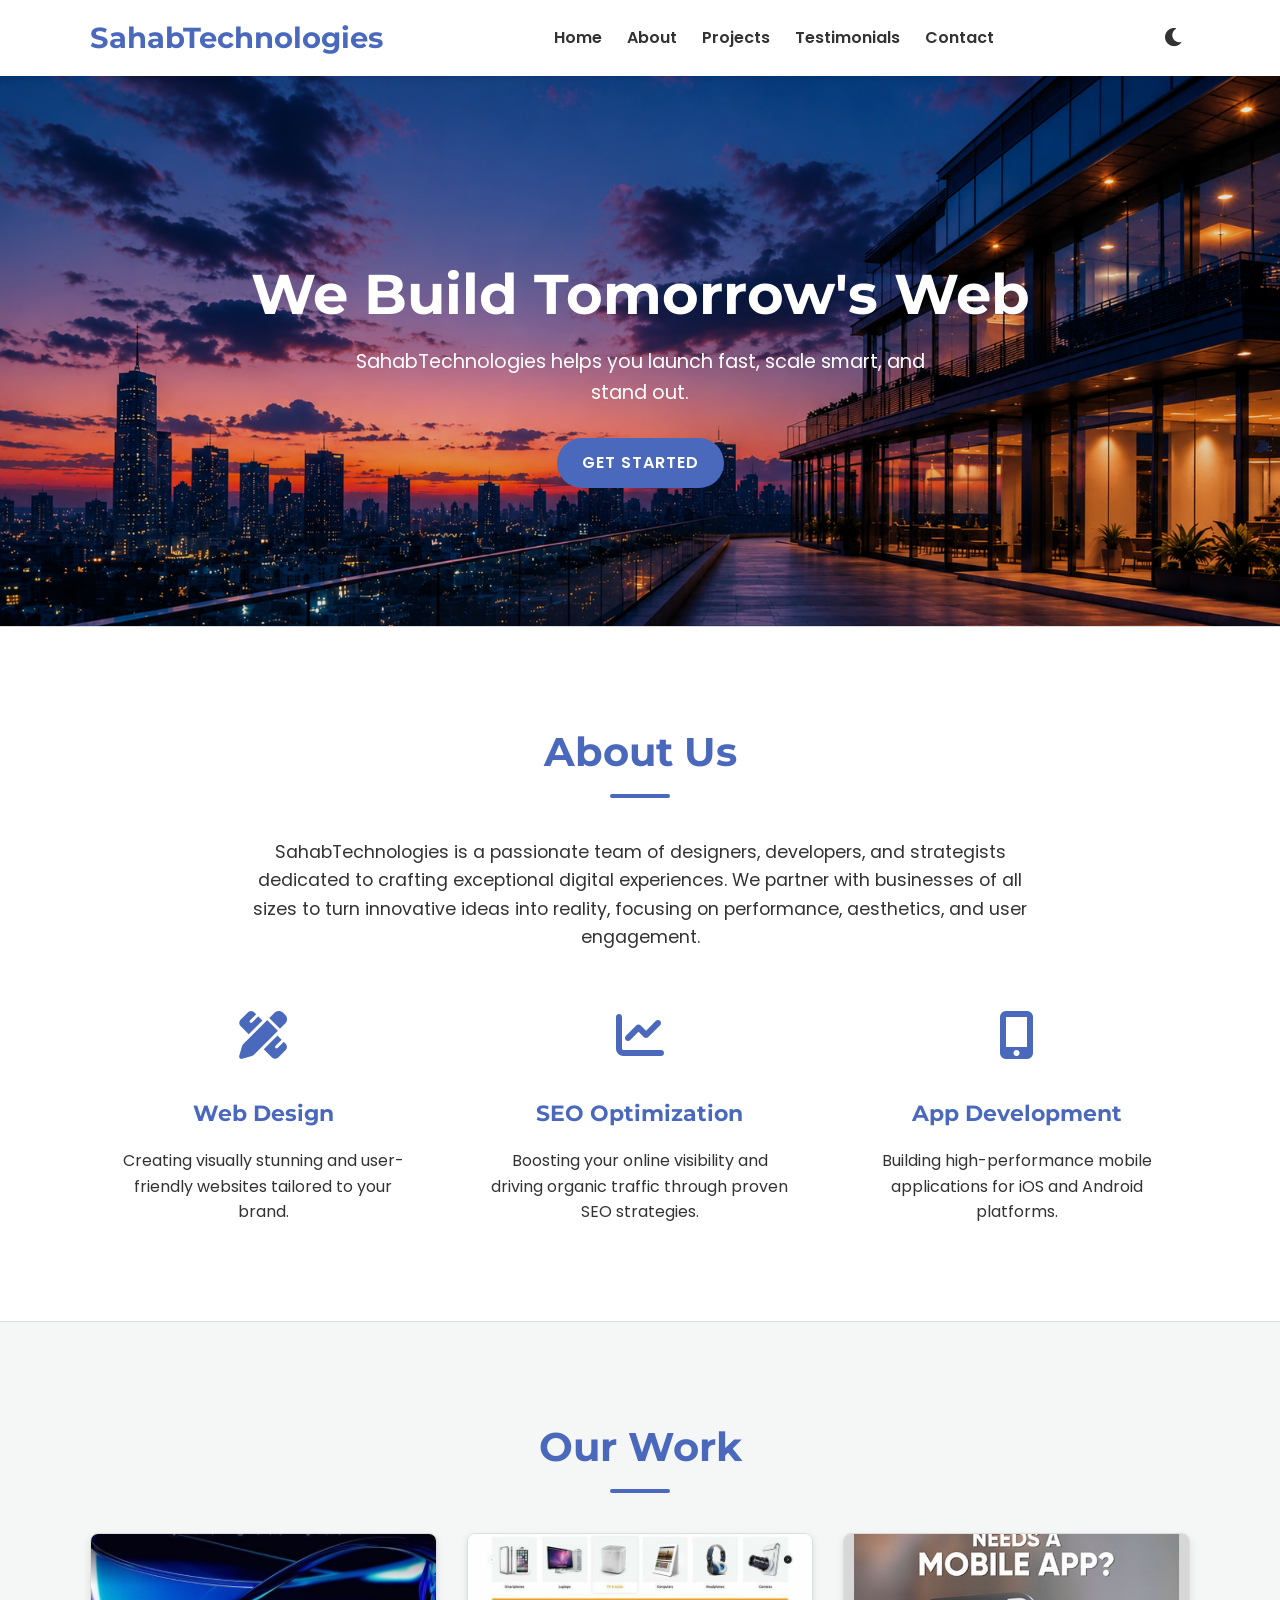
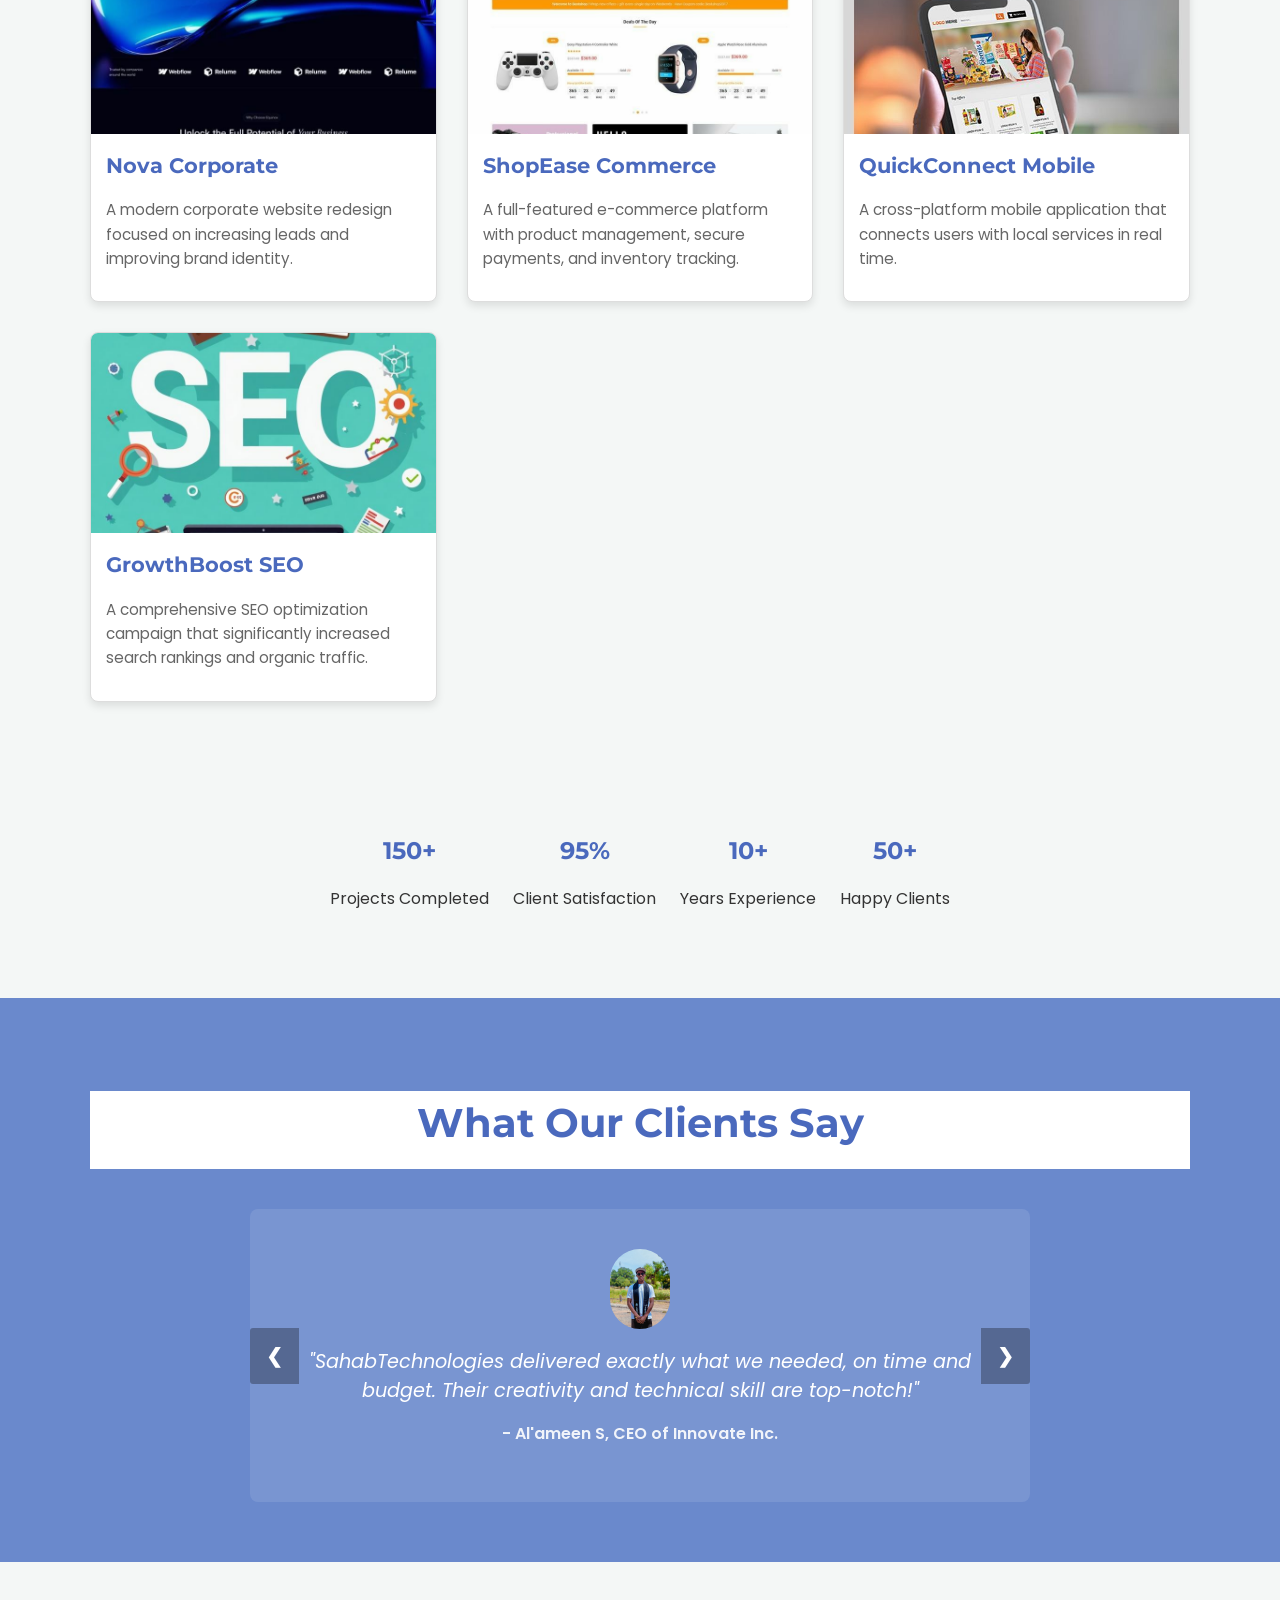
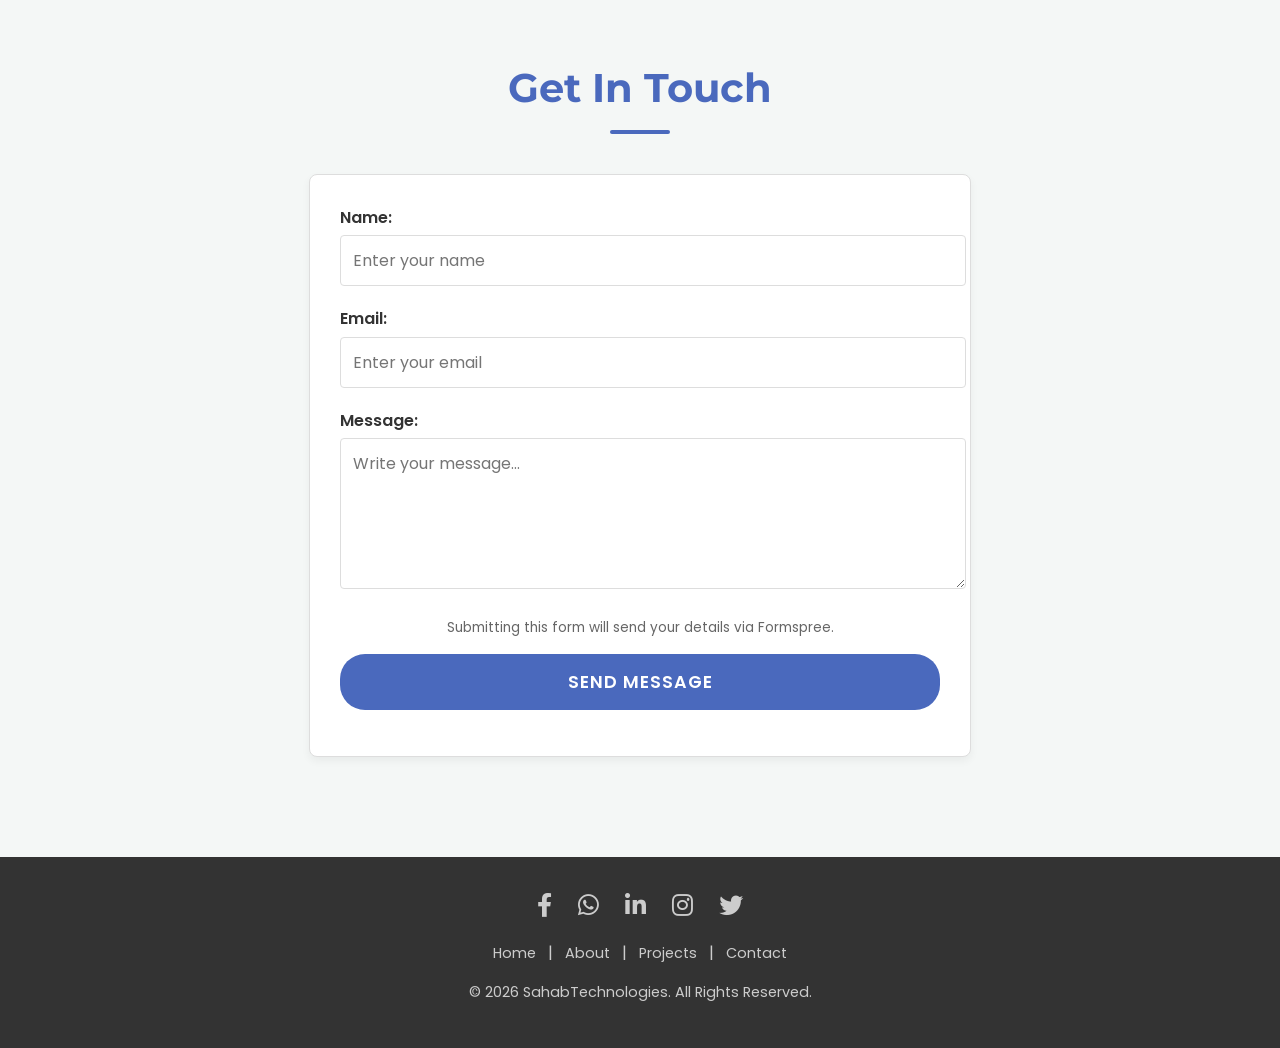
<file: index.html>
<!DOCTYPE html>
<html lang="en">

<head>
    <meta charset="UTF-8">
    <meta name="viewport" content="width=device-width, initial-scale=1.0">
    <meta name="description"
        content="SahabTechnologies - We build tomorrow's web. Digital agency specializing in web design, SEO, and app development.">
    <meta name="author" content="SahabTechnologies">

    <meta name="keywords" content="Web Design, Website Development, SEO, Mobile Apps, Nigeria, Digital Agency">

    <meta property="og:title" content="SahabTechnologies">

    <meta property="og:description" content="We Build Tomorrow's Web">

    <meta property="og:image" content="images/preview.jpg">

    <title>SahabTechnologies - Building Tomorrow's Web</title>

    <link rel="preconnect" href="https://fonts.googleapis.com">
    <link rel="preconnect" href="https://fonts.gstatic.com" crossorigin>
    <link href="https://fonts.googleapis.com/css2?family=Montserrat:wght@700&family=Poppins:wght@400;600&display=swap"
        rel="stylesheet">

    <link rel="stylesheet" href="https://cdnjs.cloudflare.com/ajax/libs/font-awesome/6.0.0-beta3/css/all.min.css">

    <link rel="icon" href="images/favicon.png" type="image/png">
    <link rel="stylesheet" href="style.css">
</head>

<body>

    <div id="loader">
        <div class="spinner"></div>
    </div>

    <header id="header">
        <nav class="container" aria-label="Main Navigation">
            <a href="#hero" class="logo">SahabTechnologies</a>
            <ul class="nav-links">
                <li><a href="#hero">Home</a></li>
                <li><a href="#about">About</a></li>
                <li><a href="#projects">Projects</a></li>
                <li><a href="#testimonials">Testimonials</a></li>
                <li><a href="#contact">Contact</a></li>
            </ul>
            <button id="theme-toggle" aria-label="Toggle dark mode">
                <i class="fas fa-moon"></i> <i class="fas fa-sun" style="display: none;"></i> </button>
            <button id="mobile-menu-toggle" aria-label="Toggle menu">☰</button>
        </nav>
    </header>

    <section id="hero" class="hero-section">
        <div class="overlay"></div>

        <div class="container hero-content fade-in">
            <h1>We Build Tomorrow's Web</h1>

            <p>
                SahabTechnologies helps you launch fast, scale smart,
                and stand out.
            </p>

            <a href="#contact" class="cta-button">
                Get Started
            </a>
        </div>
    </section>

    <section id="about" class="about-section">
        <div class="container">
            <h2 class="section-title">About Us</h2>
            <p class="about-description animate-on-scroll">
                SahabTechnologies is a passionate team of designers, developers, and strategists dedicated to crafting
                exceptional digital experiences. We partner with businesses of all sizes to turn innovative ideas into
                reality, focusing on performance, aesthetics, and user engagement.
            </p>
            <div class="services-grid animate-on-scroll">
                <div class="service-item">
                    <i class="fas fa-pencil-ruler service-icon"></i>
                    <h3>Web Design</h3>
                    <p>Creating visually stunning and user-friendly websites tailored to your brand.</p>
                </div>
                <div class="service-item">
                    <i class="fas fa-chart-line service-icon"></i>
                    <h3>SEO Optimization</h3>
                    <p>Boosting your online visibility and driving organic traffic through proven SEO strategies.</p>
                </div>
                <div class="service-item">
                    <i class="fas fa-mobile-alt service-icon"></i>
                    <h3>App Development</h3>
                    <p>Building high-performance mobile applications for iOS and Android platforms.</p>
                </div>
            </div>
        </div>
    </section>

    <section id="projects" class="projects-section">
        <div class="container">
            <h2 class="section-title">Our Work</h2>
            <div class="projects-grid">
                <div class="project-card animate-on-scroll">
                    <img src="project-1.jpeg" alt="Project Alpha Screenshot" loading="lazy">
                    <h3>Nova Corporate</h3>
                    <p>A modern corporate website redesign focused on increasing leads and improving brand identity.</p>
                </div>
                <div class="project-card animate-on-scroll">
                    <img src="project-2.jpeg" alt="Project Beta Screenshot" loading="lazy">
                    <h3>ShopEase Commerce</h3>
                    <p>A full-featured e-commerce platform with product management, secure payments, and inventory
                        tracking.</p>
                </div>
                <div class="project-card animate-on-scroll">
                    <img src="project-3.jpeg" alt="Project Gamma Screenshot" loading="lazy">
                    <h3>QuickConnect Mobile</h3>
                    <p>A cross-platform mobile application that connects users with local services in real time.</p>
                </div>
                <div class="project-card animate-on-scroll">
                    <img src="project-4.jpeg" alt="Project Delta Screenshot" loading="lazy">
                    <h3>GrowthBoost SEO</h3>
                    <p>A comprehensive SEO optimization campaign that significantly increased search rankings and
                        organic traffic.</p>
                </div>
            </div>
        </div>
    </section>

    <section class="stats">

        <div>
            <h2>150+</h2>
            <p>Projects Completed</p>
        </div>

        <div>
            <h2>95%</h2>
            <p>Client Satisfaction</p>
        </div>

        <div>
            <h2>10+</h2>
            <p>Years Experience</p>
        </div>

        <div>
            <h2>50+</h2>
            <p>Happy Clients</p>
        </div>

    </section>

    <section id="testimonials" class="testimonials-section">
        <div class="container">
            <h2 class="section-title">What Our Clients Say</h2>
            <div class="testimonial-slider animate-on-scroll">
                <div class="testimonial-container">
                    <div class="testimonial active">
                        <img src="client-1.jpg" alt="Al'ameen S" class="client-photo">

                        <p class="quote">"SahabTechnologies delivered exactly what we needed, on time and budget. Their
                            creativity and technical skill are top-notch!"</p>
                        <p class="client">- Al'ameen S, CEO of Innovate Inc.</p>
                    </div>
                    <div class="testimonial">
                        <img src="client-2.jpg" alt="Umar S" class="client-photo">

                        <p class="quote">"Working with SahabTechnologies was a breeze. They understood our vision and
                            translated
                            it into a beautiful, functional website."</p>
                        <p class="client">- Umar S, Marketing Director at BizCorp</p>
                    </div>
                    <div class="testimonial">
                        <img src="client-3.jpg" alt="Saleh M S" class="client-photo">

                        <p class="quote">"The SEO results exceeded our expectations. Our online presence has never been
                            stronger thanks to SahabTechnologies."</p>
                        <p class="client">- Saleh M, Founder of Startup Hub</p>
                    </div>
                </div>
                <button class="testimonial-nav prev" aria-label="Previous testimonial">&#10094;</button>
                <button class="testimonial-nav next" aria-label="Next testimonial">&#10095;</button>
            </div>
        </div>
    </section>

    <section id="contact" class="contact-section">
        <div class="container animate-on-scroll">
            <h2 class="section-title">Get In Touch</h2>
            <form id="contact-form" action="https://formspree.io/f/xjgnkgeg" method="POST">
                <div class="form-group">
                    <label for="name">Name:</label>
                    <input type="text" id="name" name="name" placeholder="Enter your name" required>
                </div>
                <div class="form-group">
                    <label for="email">Email:</label>
                    <input type="email" id="email" name="email" placeholder="Enter your email" required>

                </div>
                <div class="form-group">
                    <label for="message">Message:</label>
                    <textarea id="message" name="message" rows="5" placeholder="Write your message..."
                        required></textarea>
                </div>
                <p class="form-notice">Submitting this form will send your details via Formspree.</p>
                <button type="submit" class="cta-button">Send Message</button>
                <p id="form-status" aria-live="polite"></p>
            </form>

        </div>
    </section>

    <footer id="footer">
        <div class="container">
            <div class="social-links">
                <a href="https://facebook.com/" target="_blank" rel="noopener">
                    <i class="fab fa-facebook-f"></i>
                </a>

                <a href="https://wa.me/2348130425515" class="whatsapp" target="_blank">
                    <i class="fab fa-whatsapp"></i>
                </a>

                <a href="https://www.linkedin.com/in/saleh-musa-saleh-4a73303aa" target="_blank" rel="noopener">
                    <i class="fab fa-linkedin-in"></i>
                </a>

                <a href="https://www.instagram.com/sms_saleh?igsh=MW8xd25seHV5bnowdQ==" target="_blank" rel="noopener">
                    <i class="fab fa-instagram"></i>
                </a>

                <a href="https://twitter.com/saleh_ms_rgm" target="_blank" rel="noopener">
                    <i class="fab fa-twitter"></i>
                </a>

            </div>
            <div class="quick-links">
                <a href="#hero">Home</a> |
                <a href="#about">About</a> |
                <a href="#projects">Projects</a> |
                <a href="#contact">Contact</a>
            </div>
            <p class="copyright">&copy; <span id="current-year"></span> SahabTechnologies. All Rights Reserved.</p>
        </div>
    </footer>

    <script src="script.js"></script>

</body>

</html>
</file>
<file: style.css>
/* --- Base Styles & Variables --- */
:root {
    --primary-color-light: #4a69bd;
    /* Blue */
    --secondary-color-light: #6a89cc;
    /* Lighter Blue */
    --background-light: #f4f7f6;
    /* Off-white */
    --text-color-light: #333333;
    /* Dark Gray */
    --card-bg-light: #ffffff;
    /* White */
    --border-color-light: #dddddd;

    --primary-color-dark: #5d8aa8;
    /* Steel Blue */
    --secondary-color-dark: #7ba0b3;
    /* Lighter Steel Blue */
    --background-dark: #1a1a1a;
    /* Very Dark Gray */
    --text-color-dark: #e0e0e0;
    /* Light Gray */
    --card-bg-dark: #2c2c2c;
    /* Dark Gray */
    --border-color-dark: #444444;

    --font-primary: 'Poppins', sans-serif;
    --font-secondary: 'Montserrat', sans-serif;

    --transition-speed: 0.3s ease;
    --scroll-padding: 80px;
    /* Adjust based on header height */
}

/* Apply variables based on theme */
body {
    font-family: var(--font-primary);
    margin: 0;
    padding: 0;
    background-color: var(--background-light);
    color: var(--text-color-light);
    line-height: 1.6;
    transition: background-color var(--transition-speed), color var(--transition-speed);
}

body.dark-theme {
    background-color: var(--background-dark);
    color: var(--text-color-dark);
}

/* --- General Styles --- */
html {
    scroll-behavior: smooth;
    scroll-padding-top: var(--scroll-padding);
    /* Offset for fixed header */
}

.container {
    width: 90%;
    max-width: 1100px;
    margin: 0 auto;
    padding: 0 15px;
}

section {
    padding: 60px 0;
}

h1,
h2,
h3 {
    font-family: var(--font-secondary);
    font-weight: 700;
    margin-bottom: 1rem;
    color: var(--primary-color-light);
    /* Default to light theme primary */
}

body.dark-theme h1,
body.dark-theme h2,
body.dark-theme h3 {
    color: var(--primary-color-dark);
}

h1 {
    font-size: 3rem;
    line-height: 1.2;
}

h2.section-title {
    text-align: center;
    font-size: 2.5rem;
    margin-bottom: 40px;
    position: relative;
}

/* Underline effect for section titles */
h2.section-title::after {
    content: '';
    display: block;
    width: 60px;
    height: 4px;
    background-color: var(--primary-color-light);
    margin: 10px auto 0;
    border-radius: 2px;
}

body.dark-theme h2.section-title::after {
    background-color: var(--primary-color-dark);
}


a {
    color: var(--primary-color-light);
    text-decoration: none;
    transition: color var(--transition-speed);
}

body.dark-theme a {
    color: var(--primary-color-dark);
}

a:hover {
    color: var(--secondary-color-light);
}

body.dark-theme a:hover {
    color: var(--secondary-color-dark);
}

img {
    max-width: 100%;
    height: auto;
    display: block;
}

/* --- Header & Navigation --- */
#header {
    background-color: var(--card-bg-light);
    color: var(--text-color-light);
    padding: 15px 0;
    position: sticky;
    top: 0;
    left: 0;
    width: 100%;
    z-index: 1000;
    box-shadow: 0 2px 5px rgba(0, 0, 0, 0.1);
    transition: background-color var(--transition-speed), box-shadow var(--transition-speed);
}

body.dark-theme #header {
    background-color: var(--card-bg-dark);
    color: var(--text-color-dark);
    box-shadow: 0 2px 5px rgba(255, 255, 255, 0.1);
}

#header nav {
    display: flex;
    justify-content: space-between;
    align-items: center;
}

.logo {
    font-family: var(--font-secondary);
    font-size: 1.8rem;
    font-weight: 700;
    color: var(--primary-color-light);
}

body.dark-theme .logo {
    color: var(--primary-color-dark);
}

.nav-links {
    list-style: none;
    display: flex;
    margin: 0;
    padding: 0;
}

.nav-links li {
    margin-left: 25px;
}

.nav-links a {
    font-weight: 600;
    padding: 5px 0;
    position: relative;
    color: var(--text-color-light);
    /* Match text color */
}

body.dark-theme .nav-links a {
    color: var(--text-color-dark);
}

/* Underline effect on hover */
.nav-links a::after {
    content: '';
    position: absolute;
    width: 0;
    height: 2px;
    display: block;
    margin-top: 5px;
    right: 0;
    background: var(--primary-color-light);
    transition: width 0.3s ease;
    -webkit-transition: width 0.3s ease;
}

body.dark-theme .nav-links a::after {
    background: var(--primary-color-dark);
}

.nav-links a:hover::after {
    width: 100%;
    left: 0;
    background: var(--secondary-color-light);
}

body.dark-theme .nav-links a:hover::after {
    background: var(--secondary-color-dark);
}


/* Theme Toggle Button */
#theme-toggle {
    background: none;
    border: none;
    color: var(--text-color-light);
    font-size: 1.3rem;
    cursor: pointer;
    padding: 5px;
    transition: color var(--transition-speed);
    margin-left: 20px;
    /* Space from nav links */
}

body.dark-theme #theme-toggle {
    color: var(--text-color-dark);
}

#theme-toggle:hover {
    color: var(--primary-color-light);
}

body.dark-theme #theme-toggle:hover {
    color: var(--primary-color-dark);
}

/* Mobile Menu Toggle */
#mobile-menu-toggle {
    display: none;
    /* Hidden by default */
    background: none;
    border: none;
    font-size: 1.8rem;
    cursor: pointer;
    color: var(--text-color-light);
}

body.dark-theme #mobile-menu-toggle {
    color: var(--text-color-dark);
}


/* --- Hero Section --- */
.hero-section {
    position: relative;
    width: 100%;
    height: 50vh;
    /* Almost full viewport height */
    display: flex;
    align-items: center;
    justify-content: center;
    text-align: center;
    background: url("hero-bg.png") center center/cover no-repeat;
    overflow: hidden;
    /* Placeholder background */
    color: #ffffff;
    /* White text on background image */
    padding: 50px 0;
    /* Extra padding */
}

.hero-section h1 {
    color: #ffffff;
    /* Override default heading color */
    margin-bottom: 15px;
    font-size: 3.5rem;
    /* Larger for hero */
}

.hero-section p {
    font-size: 1.2rem;
    margin-bottom: 30px;
    max-width: 600px;
    /* Limit subtext width */
    margin-left: auto;
    margin-right: auto;
}

.overlay {
    position: absolute;
    inset: 0;
    background: rgba(0, 0, 0, .10);
}

/* --- Call-to-Action Button --- */
.cta-button {
    display: inline-block;
    background-color: var(--primary-color-light);
    color: #ffffff;
    padding: 12px 25px;
    border-radius: 25px;
    font-weight: 600;
    text-transform: uppercase;
    letter-spacing: 1px;
    transition: background-color var(--transition-speed), transform 0.2s ease-out;
    border: none;
    cursor: pointer;
    font-family: var(--font-primary);
}

body.dark-theme .cta-button {
    background-color: var(--primary-color-dark);
    color: var(--background-dark);
    /* Dark text on light button in dark mode */
}

.cta-button:hover {
    background-color: var(--secondary-color-light);
    color: #ffffff;
    transform: scale(1.05);
    /* Slight grow effect */
}

body.dark-theme .cta-button:hover {
    background-color: var(--secondary-color-dark);
    color: var(--background-dark);
}

/* --- About Section --- */
.about-section {
    background-color: var(--card-bg-light);
    border-top: 1px solid var(--border-color-light);
    border-bottom: 1px solid var(--border-color-light);
}

body.dark-theme .about-section {
    background-color: var(--card-bg-dark);
    border-top: 1px solid var(--border-color-dark);
    border-bottom: 1px solid var(--border-color-dark);
}

.about-description {
    text-align: center;
    max-width: 800px;
    margin: 0 auto 40px auto;
    font-size: 1.1rem;
}

.services-grid {
    display: grid;
    grid-template-columns: repeat(auto-fit, minmax(250px, 1fr));
    gap: 30px;
    text-align: center;
}

.service-item {
    padding: 20px;
}

.service-icon {
    font-size: 3rem;
    color: var(--primary-color-light);
    margin-bottom: 15px;
}

body.dark-theme .service-icon {
    color: var(--primary-color-dark);
}

.service-item h3 {
    margin-bottom: 10px;
    font-size: 1.4rem;
}

/* --- Projects Section --- */
.projects-grid {
    display: grid;
    grid-template-columns: repeat(auto-fit, minmax(300px, 1fr));
    gap: 30px;
}

.project-card {
    background-color: var(--card-bg-light);
    border-radius: 8px;
    overflow: hidden;
    box-shadow: 0 4px 8px rgba(0, 0, 0, 0.1);
    transition: transform var(--transition-speed), box-shadow var(--transition-speed);
    border: 1px solid var(--border-color-light);
}

body.dark-theme .project-card {
    background-color: var(--card-bg-dark);
    box-shadow: 0 4px 8px rgba(255, 255, 255, 0.05);
    border: 1px solid var(--border-color-dark);
}

.project-card:hover {
    transform: translateY(-5px);
    /* Lift effect */
    box-shadow: 0 8px 16px rgba(0, 0, 0, 0.15);
}

body.dark-theme .project-card:hover {
    box-shadow: 0 8px 16px rgba(255, 255, 255, 0.1);
}


.project-card img {
    width: 100%;
    height: 200px;
    /* Fixed height for consistency */
    object-fit: cover;
    /* Crop image nicely */
}

.project-card h3 {
    font-size: 1.3rem;
    margin-top: 15px;
    padding: 0 15px;
}

.project-card p {
    padding: 0 15px 15px 15px;
    font-size: 0.95rem;
    color: #666;
}

body.dark-theme .project-card p {
    color: #bbb;
}

/* --- Stats Section --- */
.stats {
    text-align: center;
}

.stats div {
    text-align: center;
    margin: 10px;
    display: inline-block;
}

.stats div h2 {
    margin: auto;
    display: inline-block;
}


/* --- Testimonials Section --- */
.testimonials-section {
    background-color: var(--secondary-color-light);
    /* Slightly different background */
    color: #ffffff;
    /* White text */
}

body.dark-theme .testimonials-section {
    background-color: var(--text-color-light);
    color: #ffffff;
}

.testimonials-section h2.section-title,
.testimonials-section h2.section-title::after {
    color: var(--primary-color-light);
    ;
    /* White title */
    background-color: #ffffff;
    /* White underline */
}

body.dark-theme .testimonials-section h2.section-title,
body.dark-theme .testimonials-section h2.section-title::after {
    color: var(--primary-color-dark);
    background-color: var(--text-color-light);
}

.client-photo {
    border-radius: 80px;
    height: 80px;
    margin: auto;
}

.testimonial-slider {
    position: relative;
    max-width: 700px;
    margin: 0 auto;
    overflow: hidden;
    /* Hide non-active testimonials */
    background: rgba(255, 255, 255, 0.1);
    /* Subtle background */
    padding: 40px;
    border-radius: 8px;
}

body.dark-theme .testimonial-slider {
    background: rgba(0, 0, 0, 0.2);
}


.testimonial-container {
    position: relative;
    /* Needed for absolute positioning of children if used */
    text-align: center;

}

.testimonial {
    display: none;
    /* Hide all by default */
    animation: fadeEffect 1.5s;
    /* Simple fade */
}

.testimonial.active {
    display: block;
    /* Show active testimonial */
}

@keyframes fadeEffect {
    from {
        opacity: .4
    }

    to {
        opacity: 1
    }
}

.testimonial .quote {
    font-size: 1.2rem;
    font-style: italic;
    margin-bottom: 15px;
    line-height: 1.5;
}

.testimonial .client {
    font-weight: 600;
    font-size: 1rem;
    margin-top: 10px;
    opacity: 0.9;
}

/* Testimonial Navigation */
.testimonial-nav {
    cursor: pointer;
    position: absolute;
    top: 50%;
    transform: translateY(-50%);
    width: auto;
    padding: 16px;
    color: white;
    font-weight: bold;
    font-size: 20px;
    transition: 0.6s ease;
    border-radius: 0 3px 3px 0;
    user-select: none;
    background-color: rgba(0, 0, 0, 0.3);
    border: none;
}

body.dark-theme .testimonial-nav {
    color: var(--text-color-dark);
    background-color: rgba(255, 255, 255, 0.2);
}


.testimonial-nav.prev {
    left: 0;
    border-radius: 3px 0 0 3px;
}

.testimonial-nav.next {
    right: 0;
    border-radius: 0 3px 3px 0;
}

.testimonial-nav:hover {
    background-color: rgba(0, 0, 0, 0.6);
}

body.dark-theme .testimonial-nav:hover {
    background-color: rgba(255, 255, 255, 0.4);
}

/* --- Contact Section --- */
#contact {
    background-color: var(--background-light);
}

body.dark-theme #contact {
    background-color: var(--background-dark);
}

#contact-form {
    max-width: 600px;
    margin: 20px auto 0 auto;
    padding: 30px;
    background-color: var(--card-bg-light);
    border-radius: 8px;
    box-shadow: 0 4px 8px rgba(0, 0, 0, 0.05);
    border: 1px solid var(--border-color-light);
}

body.dark-theme #contact-form {
    background-color: var(--card-bg-dark);
    box-shadow: 0 4px 8px rgba(255, 255, 255, 0.05);
    border: 1px solid var(--border-color-dark);
}

.form-group {
    margin-bottom: 20px;
}

.form-group label {
    display: block;
    margin-bottom: 5px;
    font-weight: 600;
}

.form-group input[type="text"],
.form-group input[type="email"],
.form-group textarea {
    width: 100%;
    padding: 12px;
    border: 1px solid var(--border-color-light);
    border-radius: 4px;
    font-family: var(--font-primary);
    font-size: 1rem;
    background-color: #fff;
    /* Keep form fields light even in dark mode for contrast */
    color: #333;
}

body.dark-theme .form-group input[type="text"],
body.dark-theme .form-group input[type="email"],
body.dark-theme .form-group textarea {
    border-color: var(--border-color-dark);
    /* Optional: slightly darker background for dark mode fields */
    /* background-color: #eee; */
}


.form-group textarea {
    resize: vertical;
    /* Allow vertical resize */
}

#contact-form .cta-button {
    /* Reuse button style */
    width: 100%;
    padding: 15px;
    font-size: 1.1rem;
}

.form-notice {
    /* Style the Formspree notice */
    font-size: 0.85em;
    color: #666;
    margin-bottom: 15px;
    text-align: center;
}

body.dark-theme .form-notice {
    color: #aaa;
}

#form-status {
    margin-top: 15px;
    text-align: center;
    font-weight: bold;
}

/* --- Footer --- */
#footer {
    background-color: #333;
    /* Dark footer for both themes */
    color: #ccc;
    text-align: center;
    padding: 30px 0;
    margin-top: 40px;
    /* Space before footer */
}

.social-links a {
    color: #ccc;
    margin: 0 10px;
    font-size: 1.5rem;
    transition: color var(--transition-speed);
}

.social-links a:hover {
    color: var(--primary-color-light);
    /* Use light theme primary for hover */
}

.quick-links {
    margin: 15px 0;
}

.quick-links a {
    color: #ccc;
    margin: 0 8px;
    font-size: 0.9rem;
}

.quick-links a:hover {
    color: #fff;
}


.copyright {
    margin-top: 15px;
    font-size: 0.9rem;
}

/* --- Animations --- */

/* Fade-in for Hero */
.fade-in {
    animation: fadeInAnimation 1s ease-in forwards;
    opacity: 0;
}

@keyframes fadeInAnimation {
    from {
        opacity: 0;
    }

    to {
        opacity: 1;
    }
}

/* On-scroll animations */
.animate-on-scroll {
    opacity: 0;
    transform: translateY(30px);
    transition: opacity 0.6s ease-out, transform 0.6s ease-out;
}

.animate-on-scroll.visible {
    opacity: 1;
    transform: translateY(0);
}


/* --- Responsiveness --- */

/* Tablets and smaller desktops */
@media (max-width: 992px) {
    h1 {
        font-size: 2.8rem;
    }

    h2.section-title {
        font-size: 2.2rem;
    }

    .hero-section h1 {
        font-size: 3rem;
    }

    .services-grid {
        grid-template-columns: repeat(auto-fit, minmax(220px, 1fr));
    }

    .projects-grid {
        grid-template-columns: repeat(auto-fit, minmax(280px, 1fr));
    }
}

/* Mobile devices */
@media (max-width: 768px) {
    :root {
        --scroll-padding: 70px;
        /* Adjust for potentially smaller header */
    }

    h1 {
        font-size: 2.2rem;
    }

    h2.section-title {
        font-size: 1.8rem;
    }

    .hero-section h1 {
        font-size: 2.5rem;
    }

    .hero-section p {
        font-size: 1rem;
    }

    #header {
        padding: 10px 0;
    }

    .nav-links {
        display: none;
        /* Hide normal nav */
        position: absolute;
        top: 100%;
        /* Position below header */
        left: 0;
        width: 100%;
        background-color: var(--card-bg-light);
        flex-direction: column;
        padding: 10px 0;
        box-shadow: 0 4px 6px rgba(0, 0, 0, 0.1);
        border-top: 1px solid var(--border-color-light);
    }

    body.dark-theme .nav-links {
        background-color: var(--card-bg-dark);
        border-top: 1px solid var(--border-color-dark);
    }

    .nav-links.active {
        display: flex;
        /* Show when active */
    }

    .nav-links li {
        margin: 10px 20px;
        /* Adjust spacing */
        text-align: center;
    }

    .nav-links a::after {
        /* Disable underline hover effect on mobile for simplicity */
        display: none;
    }

    #mobile-menu-toggle {
        display: block;
        /* Show hamburger */
        margin-left: 15px;
    }

    #theme-toggle {
        /* Move theme toggle slightly */
        margin-left: auto;
        /* Push it right before hamburger */
        margin-right: 10px;
    }

    .services-grid {
        grid-template-columns: 1fr;
        /* Stack services */
        gap: 20px;
    }

    .projects-grid {
        grid-template-columns: 1fr;
        /* Stack projects */
        gap: 25px;
    }

    .testimonial-slider {
        padding: 30px 15px;
        /* Less padding */
    }

    .testimonial-nav {
        padding: 10px;
        font-size: 16px;
    }

    .testimonial .quote {
        font-size: 1.1rem;
    }

    #contact-form {
        padding: 20px;
    }

    #footer .container {
        flex-direction: column;
    }

    .social-links,
    .quick-links,
    .copyright {
        margin-bottom: 15px;
    }
}
</file>
